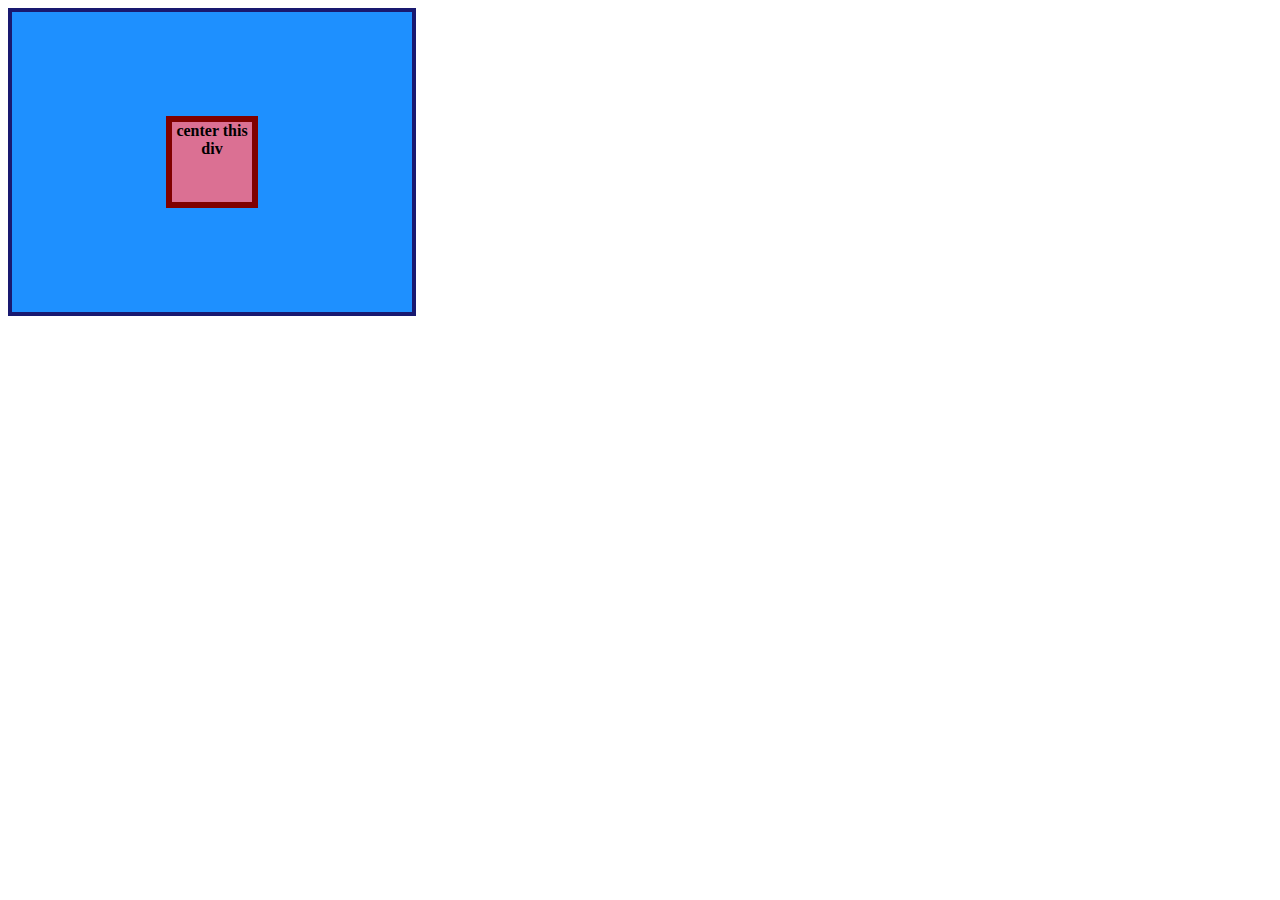
<file: flex/01-flex-center/index.html>
<!DOCTYPE html>
<html lang="en">

<head>
  <meta charset="UTF-8">
  <meta http-equiv="X-UA-Compatible" content="IE=edge">
  <meta name="viewport" content="width=device-width, initial-scale=1.0">
  <title>CENTER THIS DIV</title>
  <link rel="stylesheet" href="style.css">
</head>

<body>
  <div class="container">
    <div class="box">center this div</div>
  </div>
</body>

</html>
</file>
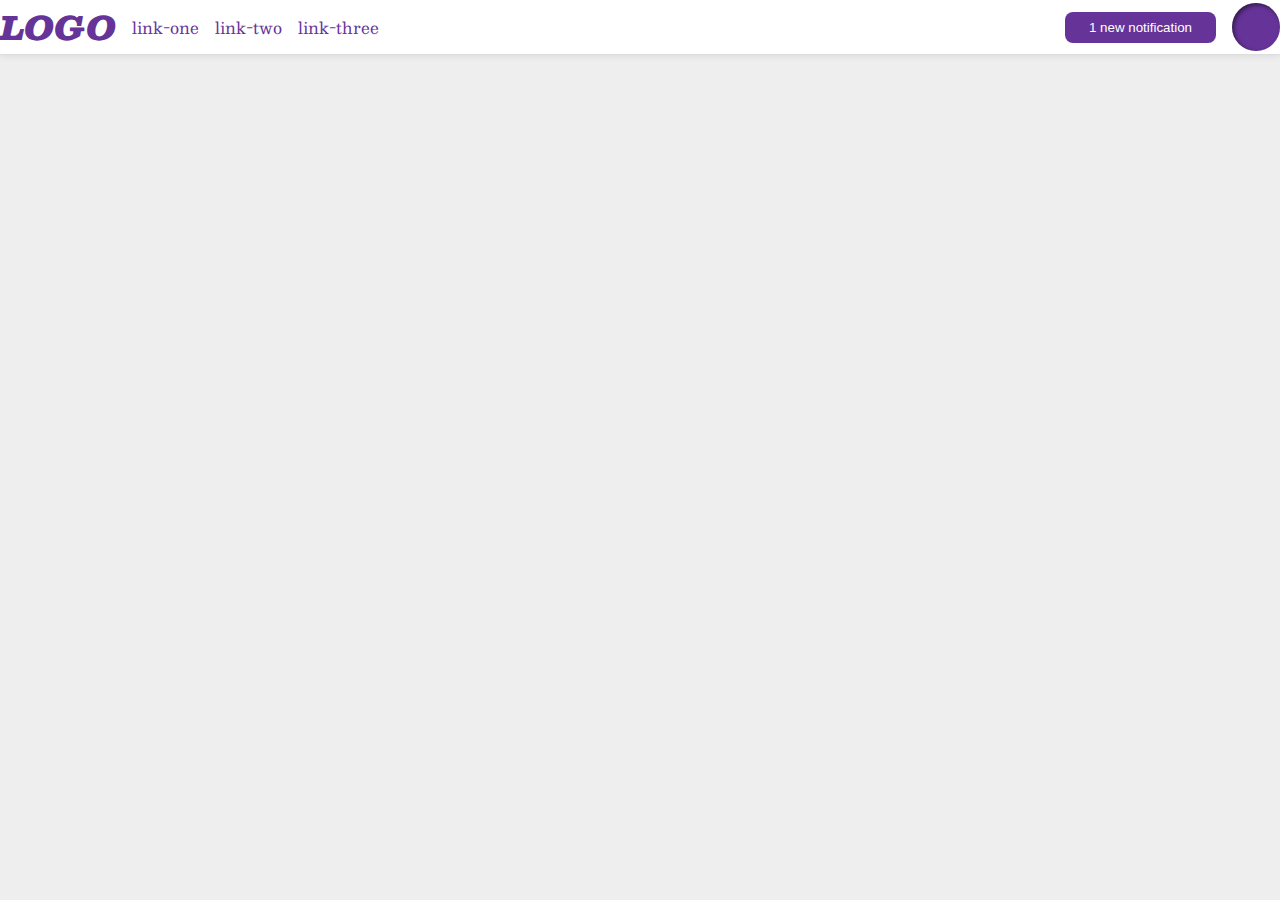
<file: flex/03-flex-header-2/index.html>
<!DOCTYPE html>
<html lang="en">

<head>
  <meta charset="UTF-8">
  <meta http-equiv="X-UA-Compatible" content="IE=edge">
  <meta name="viewport" content="width=device-width, initial-scale=1.0">
  <title>Flex Header 2</title>
  <link rel="stylesheet" href="style.css">
</head>

<body>
  <div class="header">
    <div class="left">
      <div class="logo">
        LOGO
      </div>
      <ul class="links">
        <li><a href="google.com">link-one</a></li>
        <li><a href="google.com">link-two</a></li>
        <li><a href="google.com">link-three</a></li>
      </ul>
    </div>
    <div class="right">
      <button class="notifications">
        1 new notification
      </button>
      <div class="profile-image"></div>
    </div>
  </div>
</body>

</html>
</file>
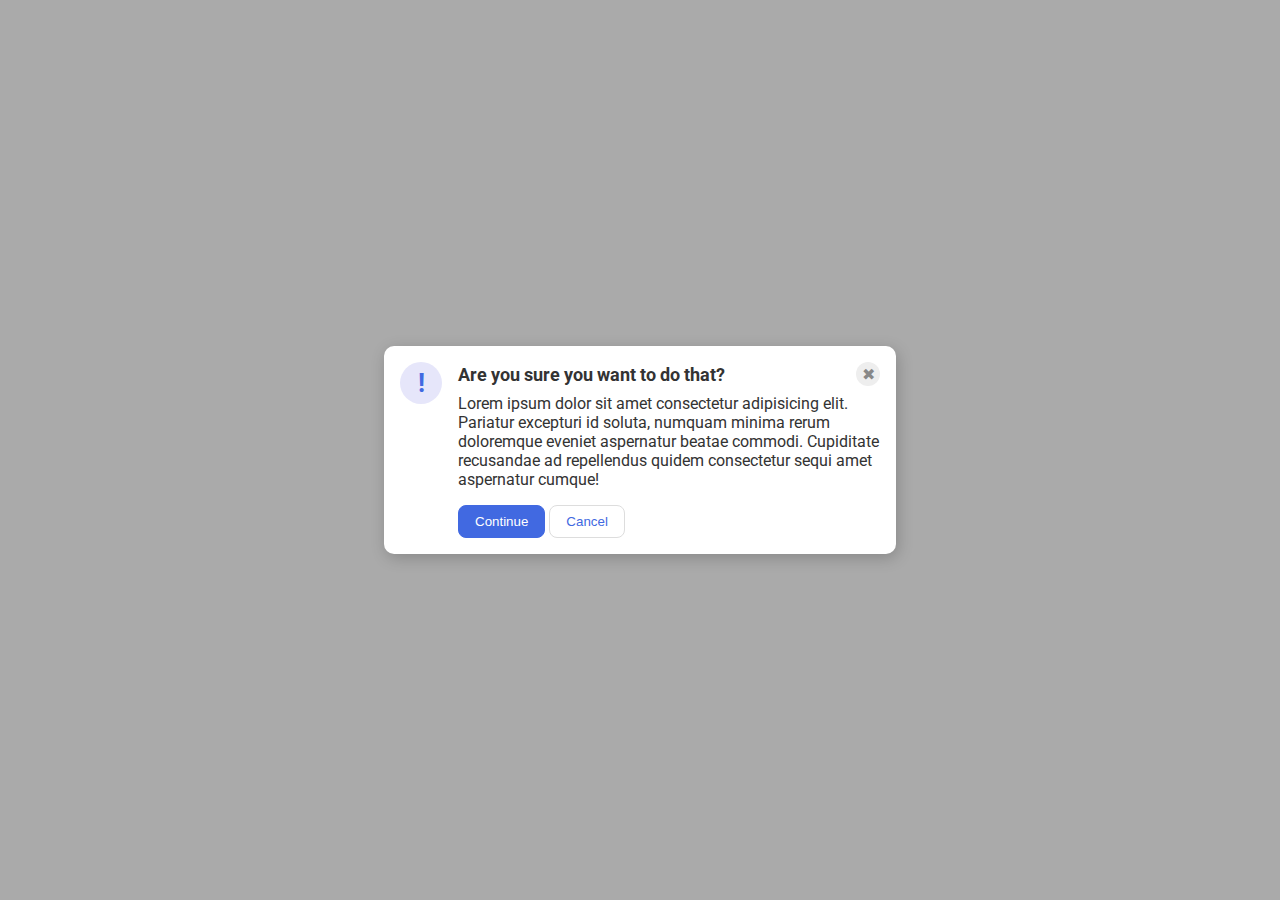
<file: flex/05-flex-modal/index.html>
<!DOCTYPE html>
<html lang="en">

<head>
  <meta charset="UTF-8">
  <meta http-equiv="X-UA-Compatible" content="IE=edge">
  <meta name="viewport" content="width=device-width, initial-scale=1.0">
  <link rel="stylesheet" href="style.css">
  <title>Modal</title>
</head>

<body>
  <div class="modal">
    <div class="icon">!</div>
    <div class="container">
      <div class="header">Are you sure you want to do that?
        <div class="close-button">✖</div>
      </div>
      <div class="text">Lorem ipsum dolor sit amet consectetur adipisicing elit. Pariatur excepturi id soluta, numquam
        minima rerum doloremque eveniet aspernatur beatae commodi. Cupiditate recusandae ad repellendus quidem
        consectetur
        sequi amet aspernatur cumque!</div>
      <div class="buttons">
        <button class="continue">Continue</button>
        <button class="cancel">Cancel</button>
      </div>
    </div>
  </div>
</body>

</html>
</file>
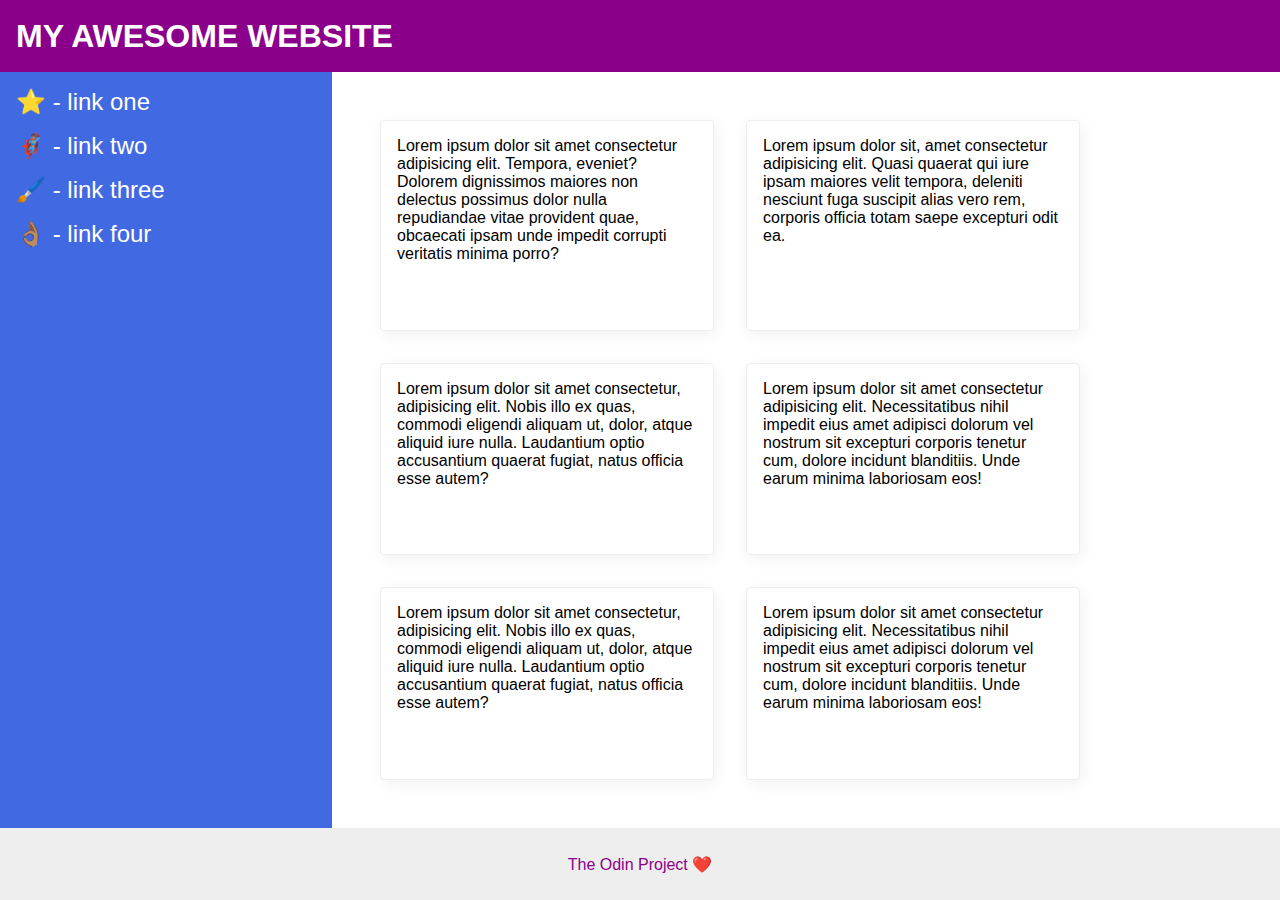
<file: flex/07-flex-layout-2/index.html>
<!DOCTYPE html>
<html lang="en">

<head>
  <meta charset="UTF-8">
  <meta http-equiv="X-UA-Compatible" content="IE=edge">
  <meta name="viewport" content="width=device-width, initial-scale=1.0">
  <title>The Holy Grail</title>
  <link rel="stylesheet" href="style.css">
</head>

<body>
  <div class="header">
    MY AWESOME WEBSITE
  </div>
  <div class="content">
    <div class="sidebar">
      <ul>
        <li><a href="#">⭐ - link one</a></li>
        <li><a href="#">🦸🏽‍♂️ - link two</a></li>
        <li><a href="#">🖌️ - link three</a></li>
        <li><a href="#">👌🏽 - link four</a></li>
      </ul>
    </div>
    <div class="grid">
      <div class="card">Lorem ipsum dolor sit amet consectetur adipisicing elit. Tempora, eveniet? Dolorem dignissimos
        maiores non delectus possimus dolor nulla repudiandae vitae provident quae, obcaecati ipsam unde impedit
        corrupti
        veritatis minima porro?</div>
      <div class="card">Lorem ipsum dolor sit, amet consectetur adipisicing elit. Quasi quaerat qui iure ipsam maiores
        velit tempora, deleniti nesciunt fuga suscipit alias vero rem, corporis officia totam saepe excepturi odit ea.
      </div>
      <div class="card">Lorem ipsum dolor sit amet consectetur, adipisicing elit. Nobis illo ex quas, commodi eligendi
        aliquam ut, dolor, atque aliquid iure nulla. Laudantium optio accusantium quaerat fugiat, natus officia esse
        autem?</div>
      <div class="card">Lorem ipsum dolor sit amet consectetur adipisicing elit. Necessitatibus nihil impedit eius amet
        adipisci dolorum vel nostrum sit excepturi corporis tenetur cum, dolore incidunt blanditiis. Unde earum minima
        laboriosam eos!</div>
      <div class="card">Lorem ipsum dolor sit amet consectetur, adipisicing elit. Nobis illo ex quas, commodi eligendi
        aliquam ut, dolor, atque aliquid iure nulla. Laudantium optio accusantium quaerat fugiat, natus officia esse
        autem?</div>
      <div class="card">Lorem ipsum dolor sit amet consectetur adipisicing elit. Necessitatibus nihil impedit eius amet
        adipisci dolorum vel nostrum sit excepturi corporis tenetur cum, dolore incidunt blanditiis. Unde earum minima
        laboriosam eos!</div>
    </div>
  </div>
  <div class="footer">
    The Odin Project ❤️
  </div>
</body>

</html>
</file>
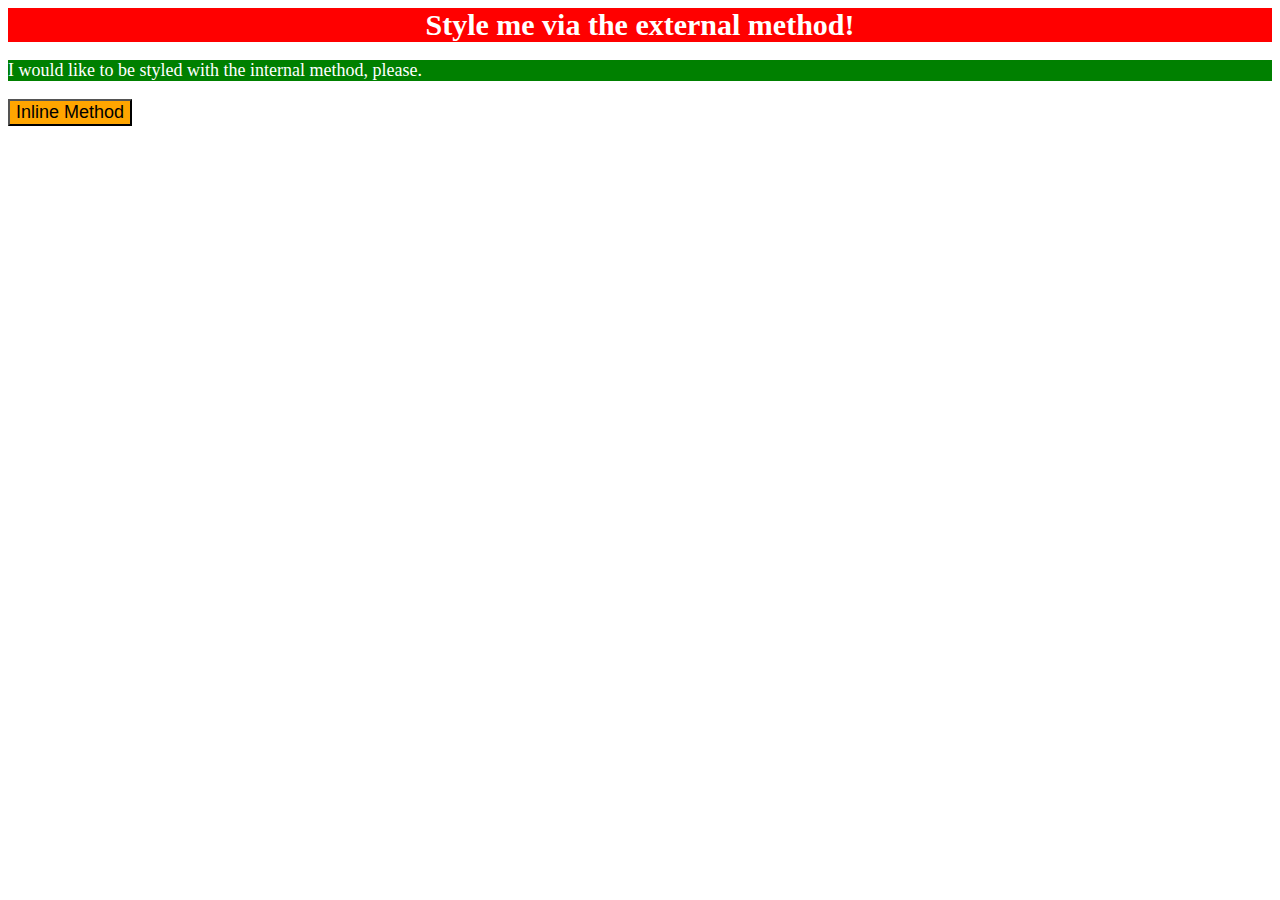
<file: foundations/01-css-methods/index.html>
<!DOCTYPE html>
<html lang="en">

<head>
  <meta charset="UTF-8">
  <meta http-equiv="X-UA-Compatible" content="IE=edge">
  <meta name="viewport" content="width=device-width, initial-scale=1.0">
  <link rel="stylesheet" href="style.css">
  <style>
    p {
      color: white;
      background-color: green;
      font-size: 18px ;
    }
  </style>
  <title>Methods for Adding CSS</title>
</head>

<body>
  <div>Style me via the external method!</div>
  <p>I would like to be styled with the internal method, please.</p>
  <button style="background-color: orange; font-size: 18px;">Inline Method</button>
</body>

</html>
</file>
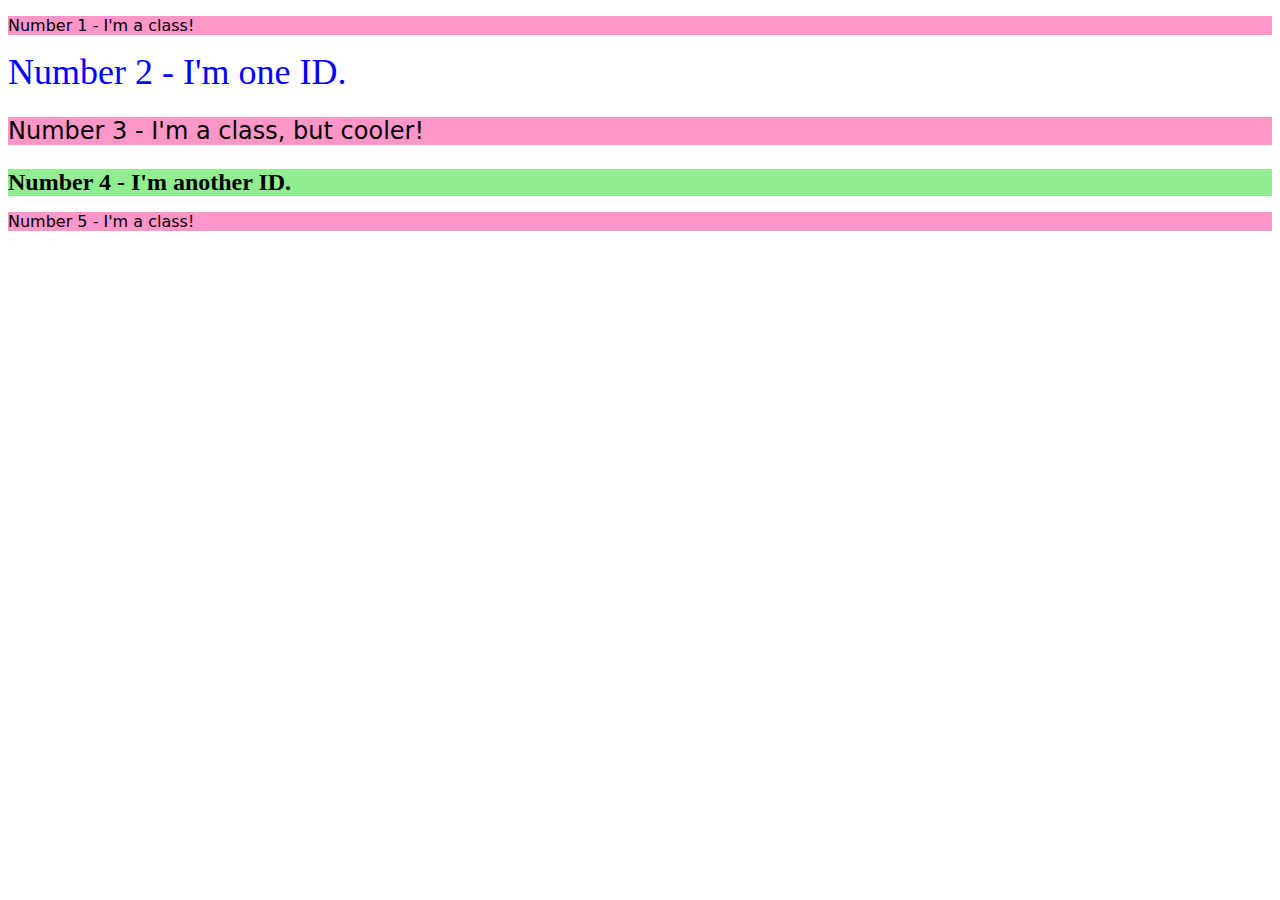
<file: foundations/02-class-id-selectors/index.html>
<!DOCTYPE html>
<html lang="en">

<head>
  <meta charset="UTF-8">
  <meta http-equiv="X-UA-Compatible" content="IE=edge">
  <meta name="viewport" content="width=device-width, initial-scale=1.0">
  <title>Class and ID Selectors</title>
  <link rel="stylesheet" href="style.css">
</head>

<body>
  <p class="odd">Number 1 - I'm a class!</p>
  <div id="second">Number 2 - I'm one ID.</div>
  <p class="odd cooler">Number 3 - I'm a class, but cooler!</p>
  <div id="fourth">Number 4 - I'm another ID.</div>
  <p class="odd">Number 5 - I'm a class!</p>
</body>

</html>
</file>
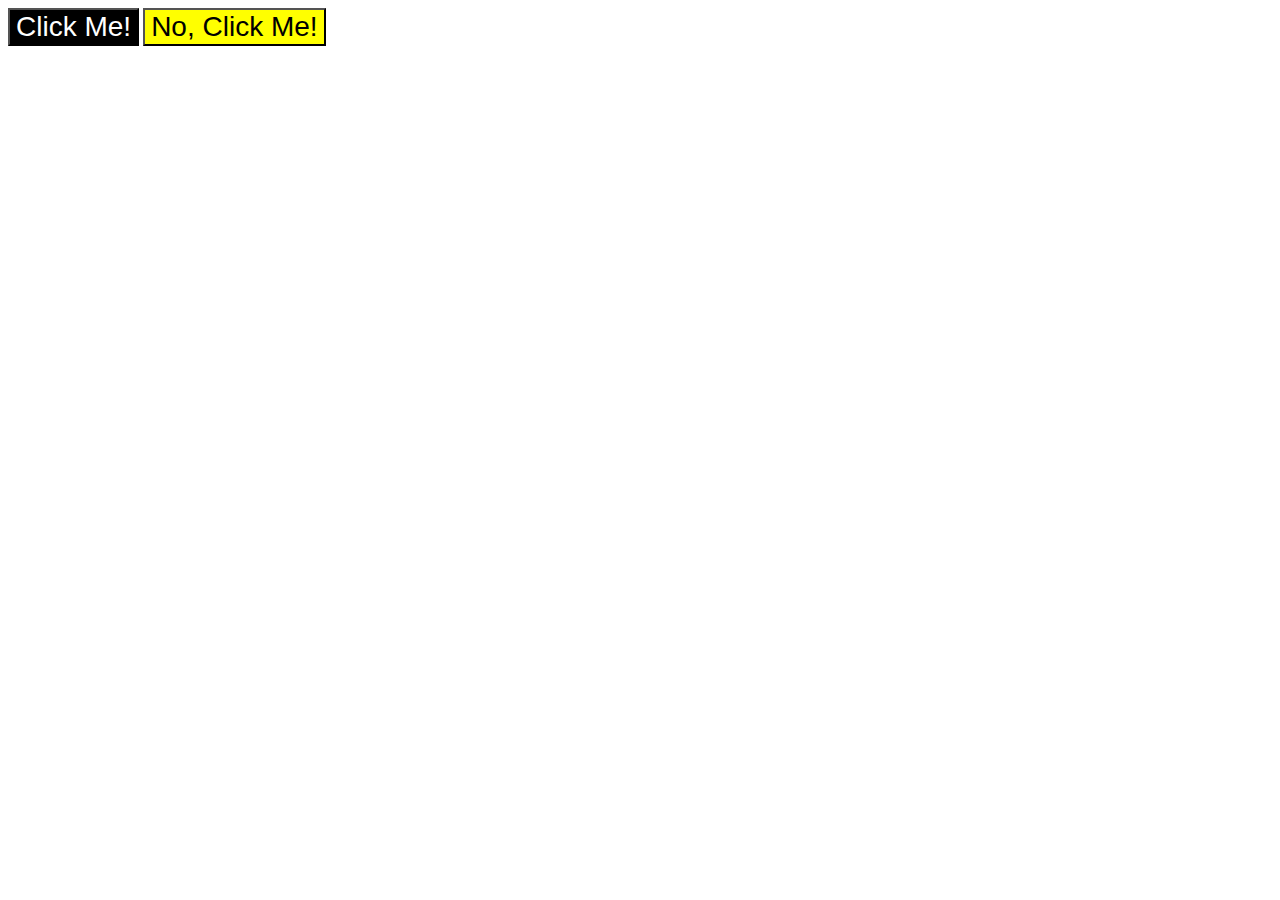
<file: foundations/03-grouping-selectors/index.html>
<!DOCTYPE html>
<html lang="en">

<head>
  <meta charset="UTF-8">
  <meta http-equiv="X-UA-Compatible" content="IE=edge">
  <meta name="viewport" content="width=device-width, initial-scale=1.0">
  <title>Grouping Selectors</title>
  <link rel="stylesheet" href="style.css">
</head>

<body>
  <button class="first">Click Me!</button>
  <button class="second">No, Click Me!</button>
</body>

</html>
</file>
<file: flex/01-flex-center/style.css>
.container {
  background: dodgerblue;
  border: 4px solid midnightblue;
  width: 400px;
  height: 300px;
  display: flex;
  justify-content: center;
  align-items: center;
}

.box {
  background: palevioletred;
  font-weight: bold;
  text-align: center;
  border: 6px solid maroon;
  width: 80px;
  height: 80px;
}
</file>
<file: flex/03-flex-header-2/style.css>
/* this is some magical font-importing.  
you'll learn about it later. */
@import url('https://fonts.googleapis.com/css2?family=Besley:ital,wght@0,400;1,900&display=swap');

body {
  margin: 0;
  background: #eee;
  font-family: Besley, serif;
}

.header {
  background: white;
  border-bottom: 1px solid #ddd;
  box-shadow: 0 0 8px rgba(0,0,0,.1);
  display: flex;
  justify-content: space-between;
  gap: 8px;
}

.profile-image {
  background: rebeccapurple;
  box-shadow: inset 2px 2px 4px rgba(0,0,0,.5);
  border-radius: 50%;
  width: 48px;
  height:  48px;
}

.logo {
  color: rebeccapurple;
  font-size: 32px;
  font-weight: 900;
  font-style: italic;
}

button {
  border: none;
  border-radius: 8px;
  background: rebeccapurple;
  color: white;
  padding: 8px 24px;
}

a {
  /* this removes the line under our links */
  text-decoration: none;
  color: rebeccapurple;
}

ul {
  list-style-type: none;
}

.right, .left{
  display: flex;
  align-items: center;
  gap: 16px;
}

ul{
  display: flex; 
  margin: 0;
  padding: 0;
  gap: 16px;
}
</file>
<file: flex/05-flex-modal/style.css>
@import url('https://fonts.googleapis.com/css2?family=Roboto:wght@400;700&display=swap');

html,
body {
  height: 100%;
}

body {
  font-family: Roboto, sans-serif;
  margin: 0;
  background: #aaa;
  color: #333;
  /* I'll give you this one for free lol */
  display: flex;
  align-items: center;
  justify-content: center;
}

.modal {
  background: white;
  width: 480px;
  border-radius: 10px;
  box-shadow: 2px 4px 16px rgba(0, 0, 0, .2);
}

.icon {
  color: royalblue;
  font-size: 26px;
  font-weight: 700;
  background: lavender;
  width: 42px;
  height: 42px;
  border-radius: 50%;
  display: flex;
  align-items: center;
  justify-content: center;
}

.close-button {
  background: #eee;
  border-radius: 50%;
  color: #888;
  font-weight: 400;
  font-size: 16px;
  height: 24px;
  width: 24px;
  display: flex;
  align-items: center;
  justify-content: center;
}

button {
  padding: 8px 16px;
  border-radius: 8px;
}

button.continue {
  background: royalblue;
  border: 1px solid royalblue;
  color: white;
}

button.cancel {
  background: white;
  border: 1px solid #ddd;
  color: royalblue;
}

.modal {
  display: flex;
  gap: 16px;
  padding: 16px;
}

.icon {
  flex-shrink: 0;
}

.header {
  display: flex;
  align-items: center;
  justify-content: space-between;
  font-size: 18px;
  font-weight: 700;
  margin-bottom: 8px;
}

.text {
  margin-bottom: 16px;
}

button:hover {
  cursor: pointer;
  opacity: 0.5;
}
</file>
<file: flex/07-flex-layout-2/style.css>
body {
  font-family: -apple-system, BlinkMacSystemFont, 'Segoe UI', Roboto, Oxygen, Ubuntu, Cantarell, 'Open Sans', 'Helvetica Neue', sans-serif;
  margin: 0;
  min-height: 100vh;
  display: flex;
  flex-direction: column;
}


.header {
  height: 72px;
  background: darkmagenta;
  color: white;
  font-size: 32px;
  font-weight: 900;
  display: flex;
  align-items: center;
  padding: 0 16px;
}

.footer {
  height: 72px;
  background: #eee;
  color: darkmagenta;
}

.sidebar {
  width: 300px;
  background: royalblue;
  flex-shrink: 0;
  padding: 16px;
}

.card {
  border: 1px solid #eee;
  box-shadow: 2px 4px 16px rgba(0, 0, 0, .06);
  border-radius: 4px;
}

.content {
  flex: 1;
  display: flex;
}

.grid {
  display: flex;
  flex-wrap: wrap;
  padding: 32px;
}

.footer {
  display: flex;
  align-items: center;
  justify-content: center;
}

.card {
  padding: 16px;
  margin: 16px;
  width: 300px;
}

a {
  font-size: 24px;
  text-decoration: none;
  color: white;
}

ul{
  list-style: none;
  margin: 0;
  padding: 0;
}

li{
  margin-bottom: 16px;
}
</file>
<file: foundations/01-css-methods/style.css>
div {
    color: white;
    background-color: red;
    text-align: center;
    font-size: 30px;
    font-weight: bold;
}
</file>
<file: foundations/02-class-id-selectors/style.css>
.odd {
    background-color: rgb(255, 150, 200);
    font-family: Verdana, DejaVu Sans, sans-serif;
}

.cooler {
    font-size: 24px;
}

#second {
    color: blue;
    font-size: 36px;
}

#fourth {
    background-color: lightgreen;
    font-size: 24px;
    font-weight: bold;
}
</file>
<file: foundations/03-grouping-selectors/style.css>
.first,
.second {
    font-size: 28px;
    font-family: Helvetica, 'Times New Roman', sans-serif;
}

.first {
    background-color: black;
    color: white;
}

.second {
    background-color: yellow;
}
</file>
